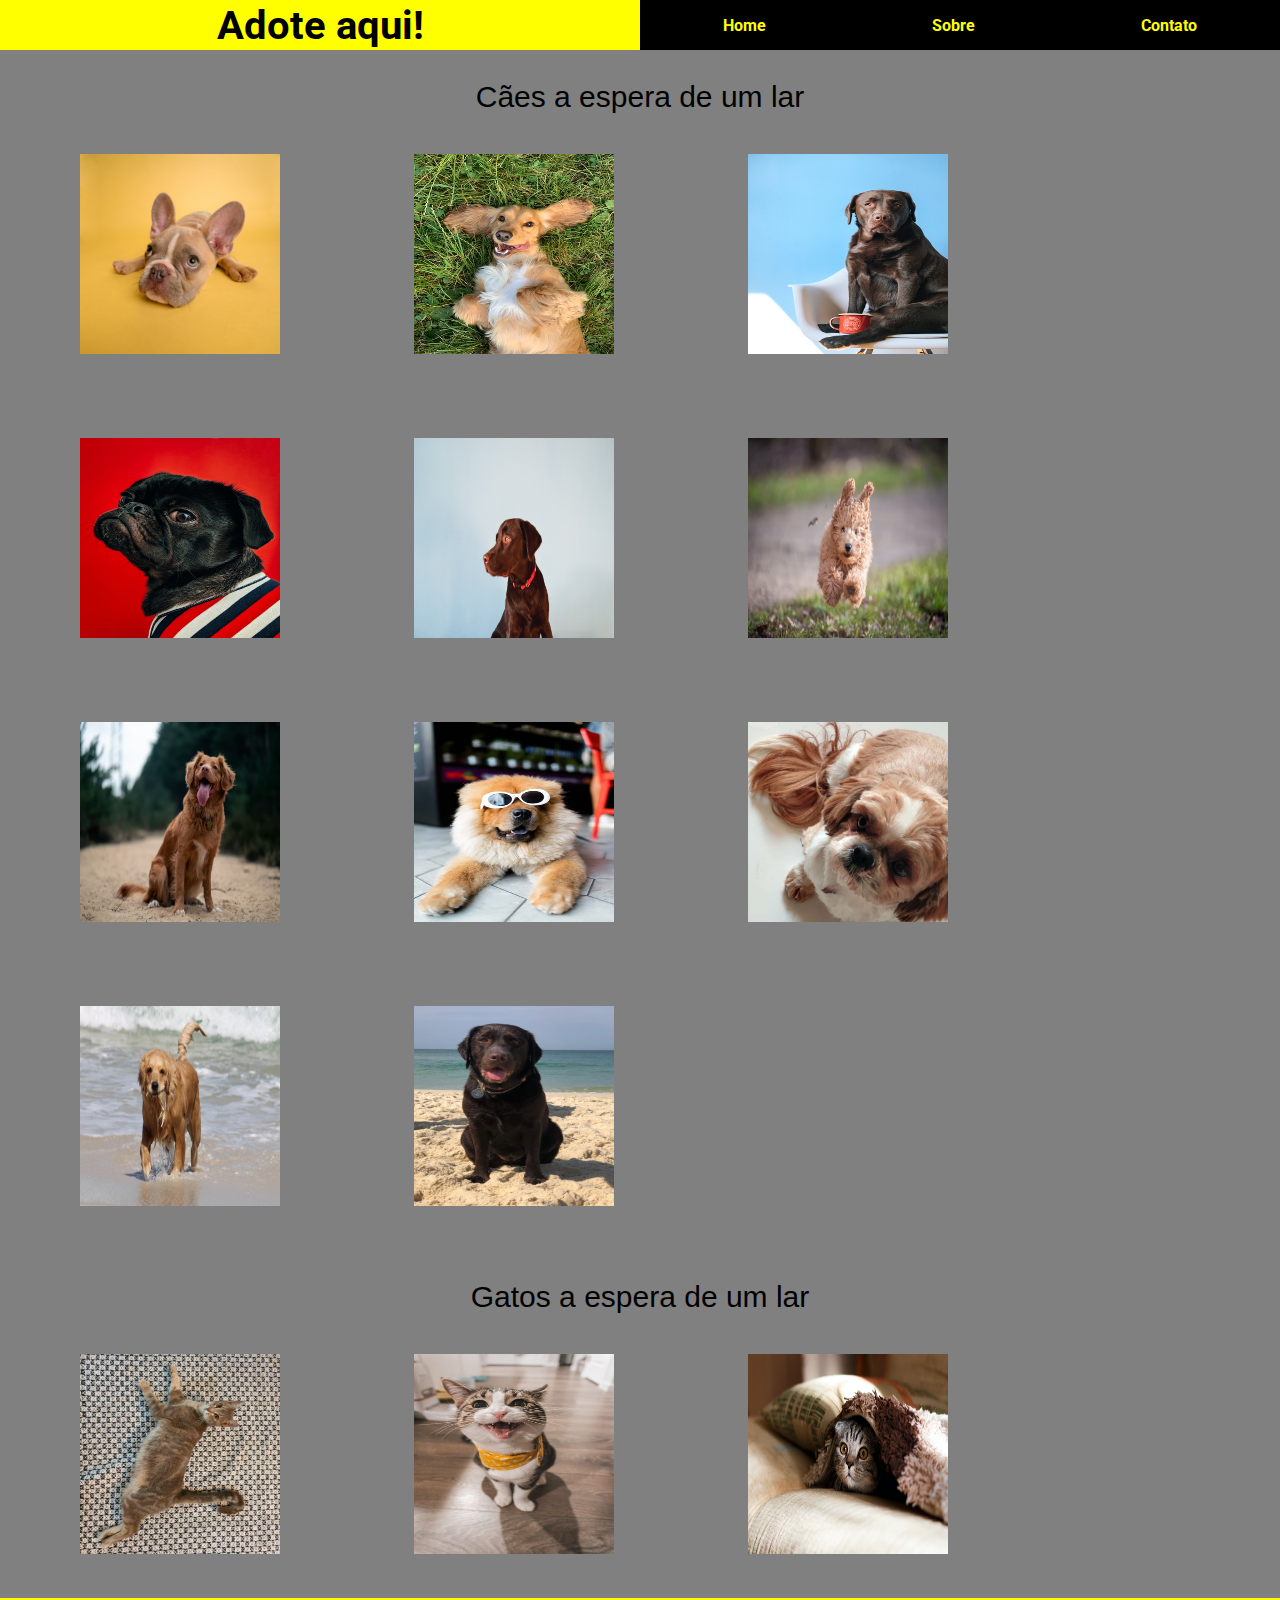
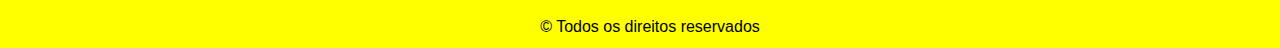
<file: index.html>
<!DOCTYPE html>
<html lang="pt-br">
    <head>
        <meta charset="UTF-8">
        <meta http-equiv="X-UA-Compatible" content="IE=edge">
        <meta name="viewport" content="width=device-width", initial-scale="1.0">
        <title>Adote aqui!</title>
        <link rel="stylesheet" type=text/css href="adoteaqui.css">
    </head>
    <body>
     <header>
        <div class="nome flex">
            <h1>Adote aqui!</h1>
        </div>
        <div class="informacoes flex">
                <p id="paragrafo"><a href="home.html"> Home</a></p>
                <p id="paragrafo"><a href="sobre.html">Sobre</a></p>
                <p id="paragrafo"><a href="contato.html">Contato</a></p>
        </div>
        </header>
        <main>
            <div class="bichinhos flex">
                <h2>Cães a espera de um lar</h2>
            </div>
                <div class="imagens">
                    <img src="Cachorro1.jpg">
                    <img src="Cachorro2.jpg">
                    <img src="Cachorro3.jpg">
                    <img src="Cachorro4.jpg">
                    <img src="Cachorro5.jpg">
                    <img src="Cachorro6.jpg">
                    <img src="Cachorro7.jpg">
                    <img src="Cachorro8.jpg">
                    <img src="Cachorro9.jpeg">
                    <img src="Cachorro10.jpeg">
                    <img src="Cachorro11.jpeg">
                </div>
            <div class="bichinhos flex">
                <h2>Gatos a espera de um lar</h2>
            </div>
            <div class="imagens">
                <img src="Gato1.jpeg">
                <img src="Gato2.jpg">
                <img src="Gato3.jpg">
            </div>
        </main>
        <footer class="rodape">
            <p> &copy; Todos os direitos reservados</p>
        </footer>
    </body>
</html>
</file>
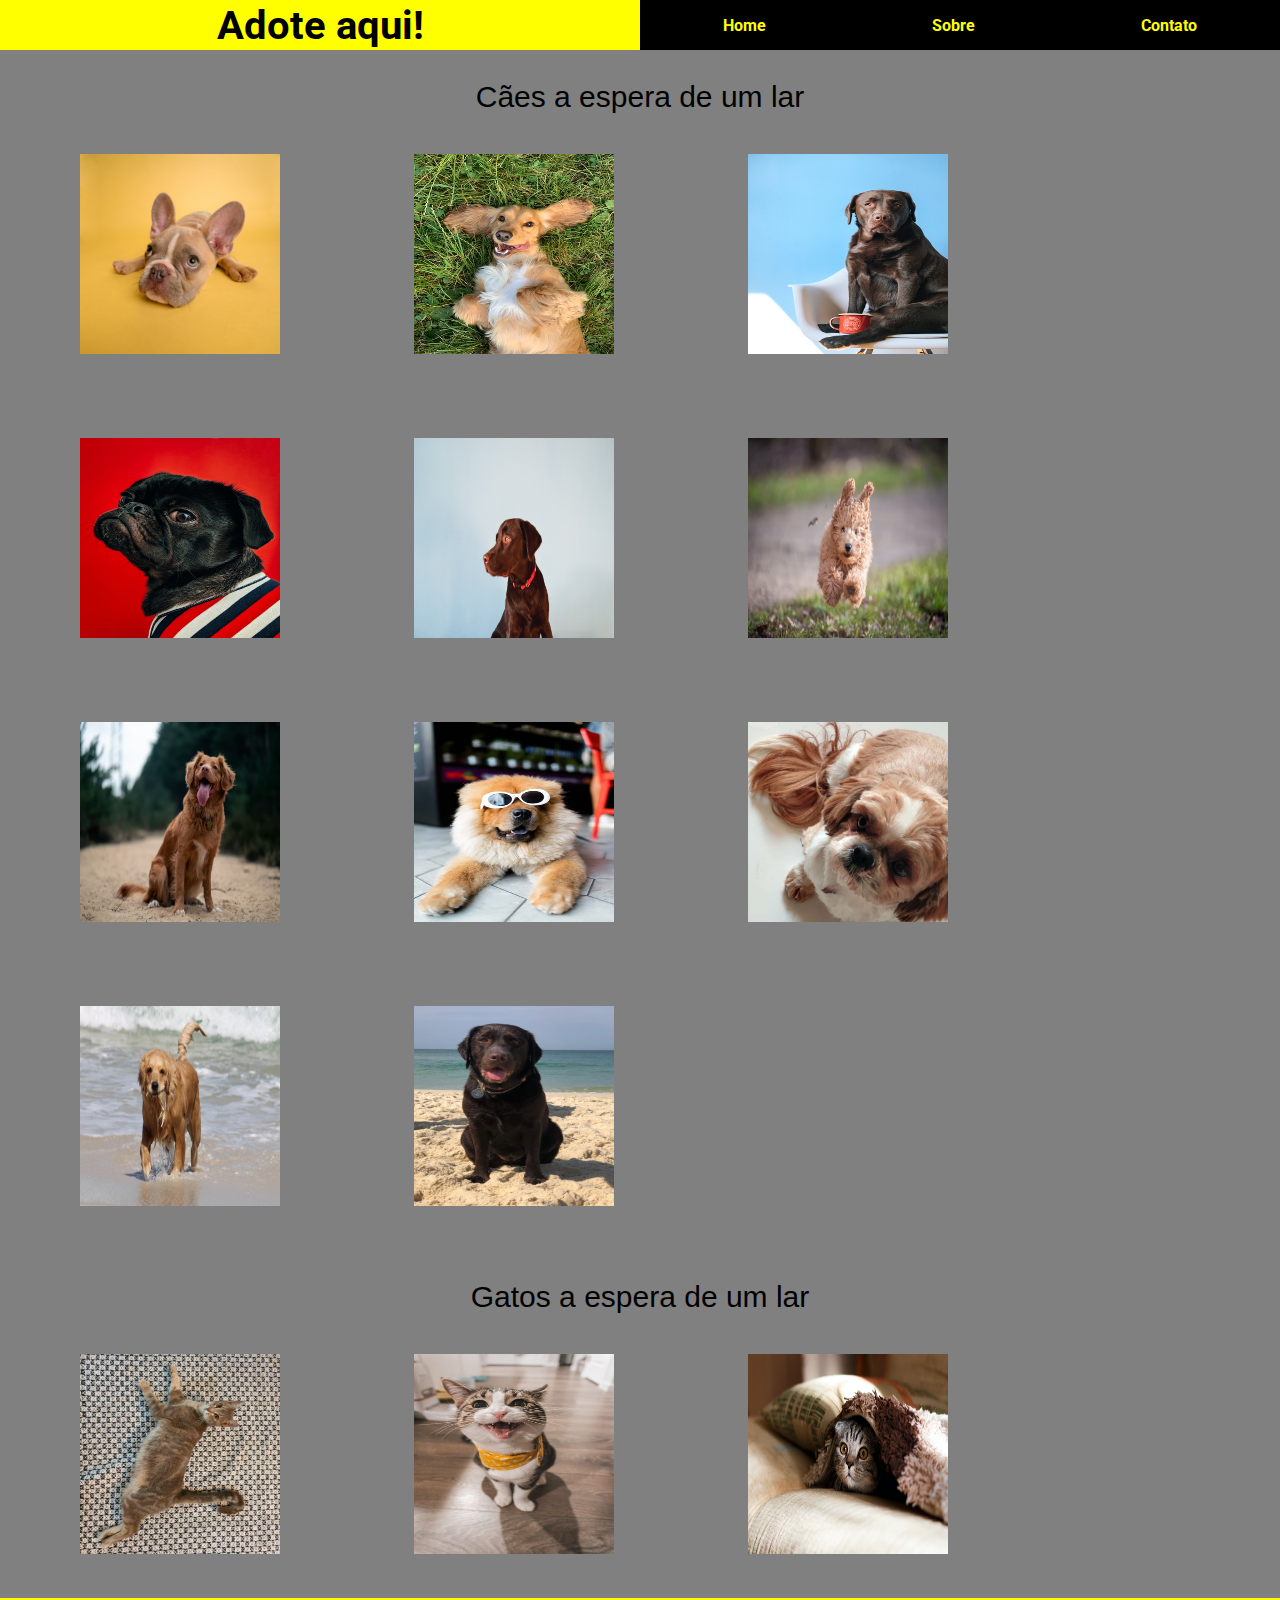
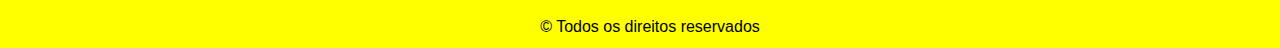
<file: adoteaqui.html>
<!DOCTYPE html>
<html lang="pt-br">
    <head>
        <meta charset="UTF-8">
        <meta http-equiv="X-UA-Compatible" content="IE=edge">
        <meta name="viewport" content="width=device-width", initial-scale="1.0">
        <title>Adote aqui!</title>
        <link rel="stylesheet" type=text/css href="adoteaqui.css">
    </head>
    <body>
     <header>
        <div class="nome flex">
            <h1>Adote aqui!</h1>
        </div>
        <div class="informacoes flex">
                <p id="paragrafo"><a href="home.html"> Home</a></p>
                <p id="paragrafo"><a href="sobre.html">Sobre</a></p>
                <p id="paragrafo"><a href="contato.html">Contato</a></p>
        </div>
        </header>
        <main>
            <div class="bichinhos flex">
                <h2>Cães a espera de um lar</h2>
            </div>
                <div class="imagens">
                    <img src="Cachorro1.jpg">
                    <img src="Cachorro2.jpg">
                    <img src="Cachorro3.jpg">
                    <img src="Cachorro4.jpg">
                    <img src="Cachorro5.jpg">
                    <img src="Cachorro6.jpg">
                    <img src="Cachorro7.jpg">
                    <img src="Cachorro8.jpg">
                    <img src="Cachorro9.jpeg">
                    <img src="Cachorro10.jpeg">
                    <img src="Cachorro11.jpeg">
                </div>
            <div class="bichinhos flex">
                <h2>Gatos a espera de um lar</h2>
            </div>
            <div class="imagens">
                <img src="Gato1.jpeg">
                <img src="Gato2.jpg">
                <img src="Gato3.jpg">
            </div>
        </main>
        <footer class="rodape">
            <p> &copy; Todos os direitos reservados</p>
        </footer>
    </body>
</html>
</file>
<file: adoteaqui.css>
@import url('https://fonts.googleapis.com/css2?family=Roboto:wght@300&display=swap');

* {
	margin: 0;
	padding: 0;
	border: 0;
	font-size: 100%;
	font: inherit;
	vertical-align: baseline;
}

header {
    display: flex;
}

.nome {
    background: yellow;
    width: 50%;
    font-family: "Roboto", sans-serif;
    font-weight: bold;
    font-size: 30px;
    justify-content: center;
    align-items: center;
    height: 50px;
}


.informacoes {
    background: black;
    width: 50%;
    font-family: "Roboto", sans-serif;
    font-weight: bold;
    align-items: center;
    justify-content: space-around;
    height: 50px;
}

p a {
    color: yellow;
    text-decoration: none;
}

a:hover {
    text-decoration: underline;
    color:grey;
}
.flex {
    display: flex;
    box-sizing: border-box;
}

@media(max-width: 700px) {
    .nome {
      display: none;
    }

    .informacoes {
        display: flex;
        flex-direction: column;
        width: 100%;
        height: auto;
    }
}

.nome:hover {
    font-size: 40px;
}

body {
    background: grey;
}

.bichinhos {
    align-items: center;
    justify-content: center;
}

img {
    height: 200px;
    width: 200px;
    margin: 40px 50px 40px 80px;
}

@media(max-width: 700px) {
    .imagens {
        flex-direction: column;
    }

}

h2 {
    font-size: 30px;
    font-family: sans-serif;
    color: black;
    padding-top: 30px;
}

.rodape {
    background: yellow;
    height: 50px;
}

.rodape p {
    font-family: sans-serif;
    text-align: center;
    padding: 20px 0 0 20px;
}
</file>
